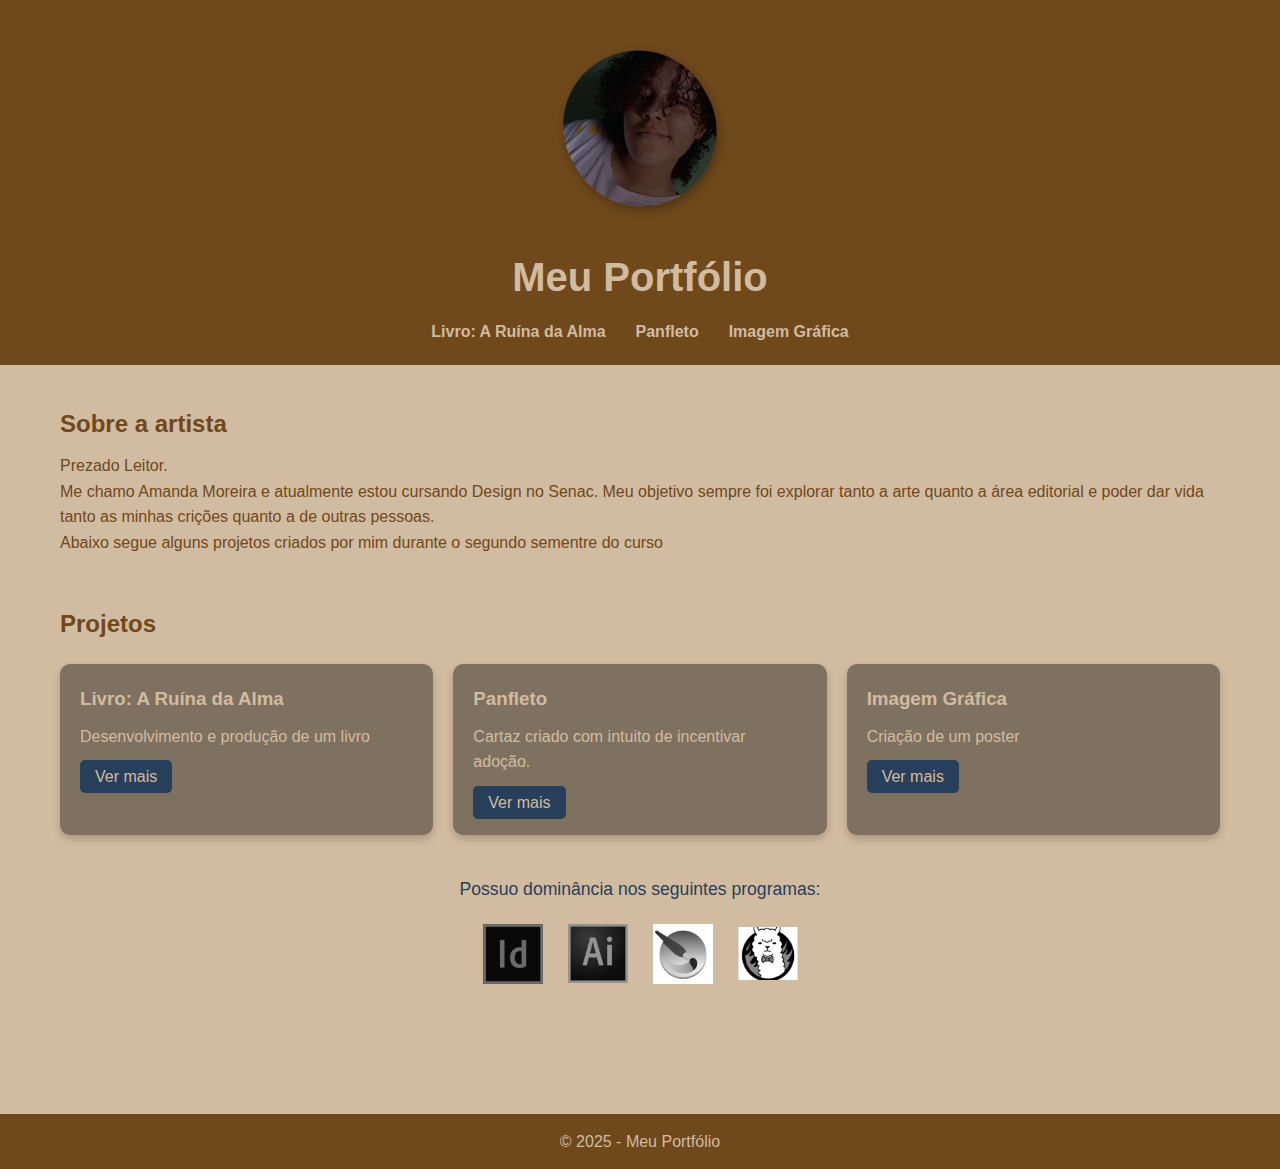
<file: Portfólio/index.html>
<!DOCTYPE html>
<html lang="pt-br">
<head>
    <meta charset="UTF-8">
    <meta name="viewport" content="width=device-width, initial-scale=1.0">
    <title>Meu Portfólio</title>
    <link rel="stylesheet" href="style.css">
</head>
<body>
    <header>
        <section class="foto-perfil">
    <img src="fotoperfil.jpg" alt="Foto de Amanda Moreira">
</section>

        <h1>Meu Portfólio</h1>
        <nav>
            <ul>
                <li><a href="projeto1.html">Livro: A Ruína da Alma</a></li>
                <li><a href="projeto2.html">Panfleto</a></li>
                <li><a href="projeto3.html">Imagem Gráfica</a></li>
            </ul>
        </nav>
    </header>

    <main>
        <section class="sobre">
            <h2>Sobre a artista</h2>
            <p>Prezado Leitor. </p>
        </p>  Me chamo Amanda Moreira e atualmente estou cursando Design no Senac. Meu objetivo sempre foi explorar tanto a arte quanto a área editorial e poder dar vida tanto as minhas crições quanto a de outras pessoas. </p>
</p>    Abaixo segue alguns projetos criados por mim durante o segundo sementre do curso  </p>
        </section>

        <section class="projetos">
            <h2>Projetos</h2>
            <div class="cards">
                <div class="card">
                    <h3>Livro: A Ruína da Alma</h3>
                    <p>Desenvolvimento e produção de um livro</p>
                    <a href="projeto1.html">Ver mais</a>
                </div>
                <div class="card">
                    <h3>Panfleto</h3>
                    <p>Cartaz criado com intuito de incentivar adoção.</p>
                    <a href="projeto2.html">Ver mais</a>
                </div>
                <div class="card">
                    <h3>Imagem Gráfica</h3>
                    <p>Criação de um poster</p>
                    <a href="projeto3.html">Ver mais</a>
                </div>
            </div>
        </section>

        <!-- Seção de competências / programas dominados -->
<section class="competencias">
    <p>Possuo dominância nos seguintes programas:</p>

    <div class="icones-programas">
        <!-- Troque os caminhos pelos seus arquivos de ícone -->
        <img src="icon id.jpg"   alt="Adobe InDesign"   title="Adobe InDesign">
        <img src="icon ai.jpg" alt="Adobe Illustrator" title="Adobe Illustrator">
        <img src="krita.jpg"    alt="Krita"    title="Krita">
        <img src="firealp.png"       alt="FireAlpaca"             title="FireAlpaca">
        <!-- acrescente ou remova ícones conforme necessário -->
    </div>
</section>

    </main>

    <footer>
        <p>&copy; 2025 - Meu Portfólio</p>
    </footer>
</body>
</html>
</file>
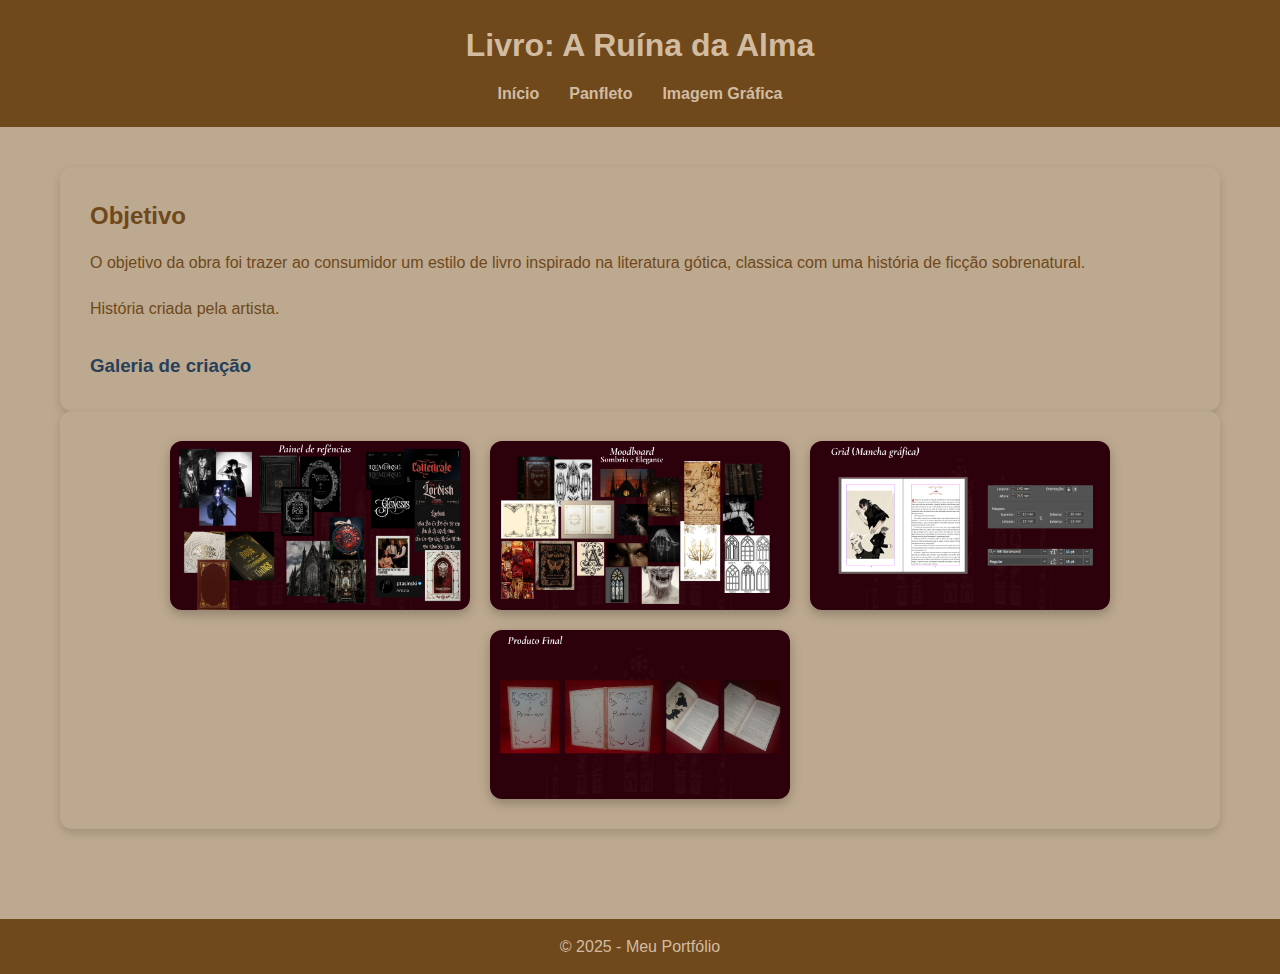
<file: Portfólio/projeto1.html>
<!DOCTYPE html>
<html lang="pt-br">
<head>
    <meta charset="UTF-8">
    <meta name="viewport" content="width=device-width, initial-scale=1.0">
    <title>Projeto 1</title>
    <link rel="stylesheet" href="projetos.css">
</head>
<body>
    <header>
        <h1>Livro: A Ruína da Alma</h1>
        <nav>
            <ul>
                <li><a href="index.html">Início</a></li>
                <li><a href="projeto2.html">Panfleto</a></li>
                <li><a href="projeto3.html">Imagem Gráfica</a></li>
            </ul>
        </nav>
    </header>

    <main>
        <section>
            <h2>Objetivo</h2>
            <p>O objetivo da obra foi trazer ao consumidor um estilo de livro inspirado na literatura gótica, classica com uma história de ficção sobrenatural. </p>
        </p>   História criada pela artista. </p>

            <h3>Galeria de criação</h3>
        </section>
        <section>
            <div class="galeria">
                <img src="1000100924.png" alt="Imagem 1">
                <img src="1000100925.png" alt="Imagem 2">
                <img src="grid.png" alt="Imagem 3">
                <img src="final.png" alt="Imagem 4">
                
            </div>
        </section>
    </main>

    <footer>
        <p>&copy; 2025 - Meu Portfólio</p>
    </footer>
</body>
</html>
</file>
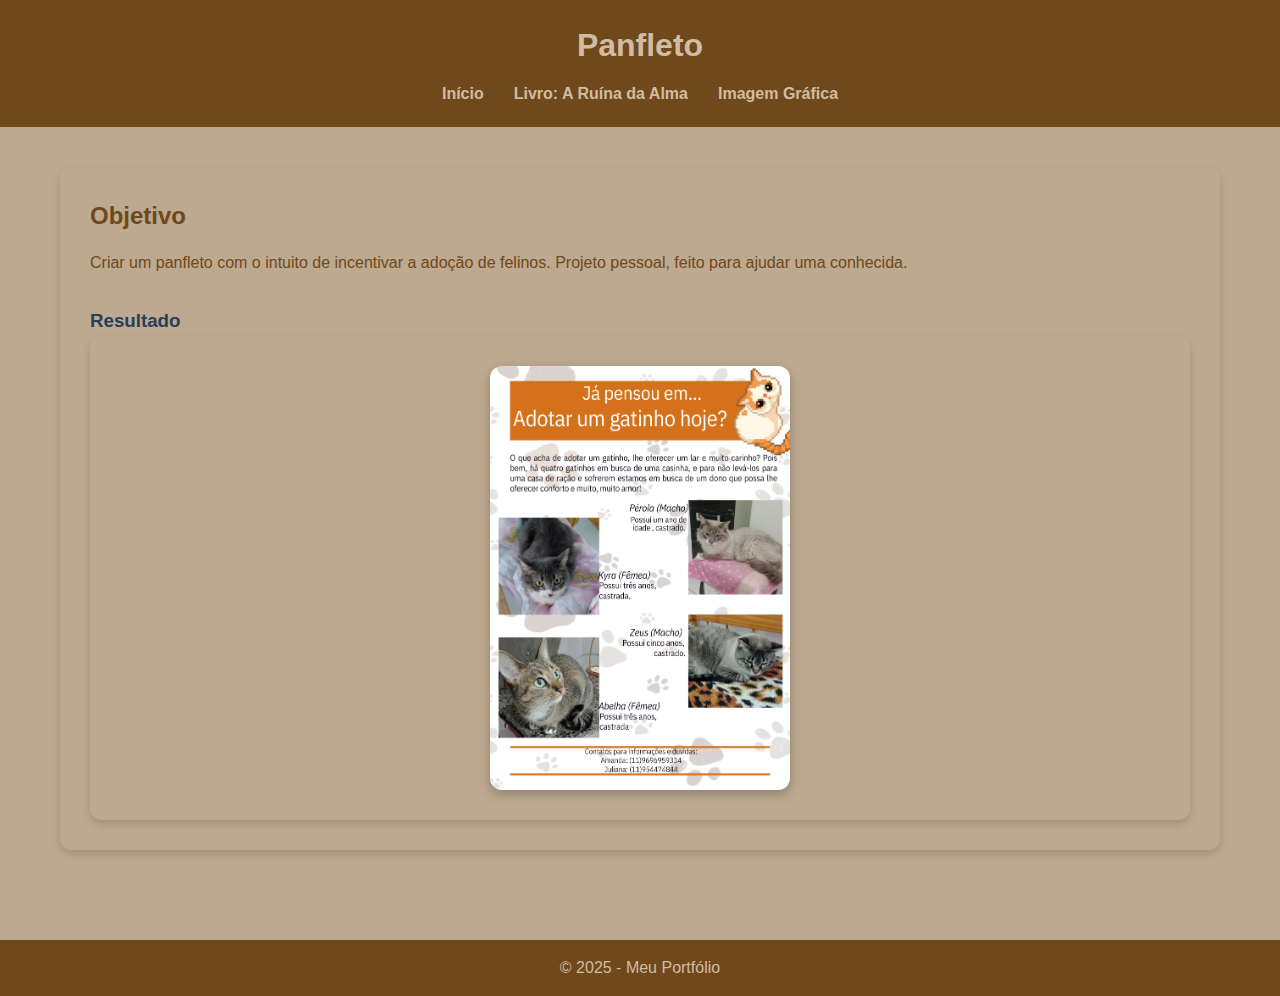
<file: Portfólio/projeto2.html>
<!DOCTYPE html>
<html lang="pt-br">
<head>
    <meta charset="UTF-8">
    <meta name="viewport" content="width=device-width, initial-scale=1.0">
    <title>Panfleto</title>
    <link rel="stylesheet" href="projetos.css">
</head>
<body>
    <header>
        <h1>Panfleto</h1>
        <nav>
            <ul>
                <li><a href="index.html">Início</a></li>
                <li><a href="projeto1.html">Livro: A Ruína da Alma</a></li>
                <li><a href="projeto3.html">Imagem Gráfica</a></li>
            </ul>
        </nav>
    </header>

    <main>
        <section>
            <h2>Objetivo</h2>
            <p>Criar um panfleto com o intuito de incentivar a adoção de felinos. Projeto pessoal, feito para ajudar uma conhecida. </p>
           
            <h3>Resultado</h3>
            <section>
                <div class="galeria">
                    <img src="Panfleto.pdf_20250604_084839_0000.png" alt="Imagem 1">
        </section>
    </main>

    <footer>
        <p>&copy; 2025 - Meu Portfólio</p>
    </footer>
</body>
</html>
</file>
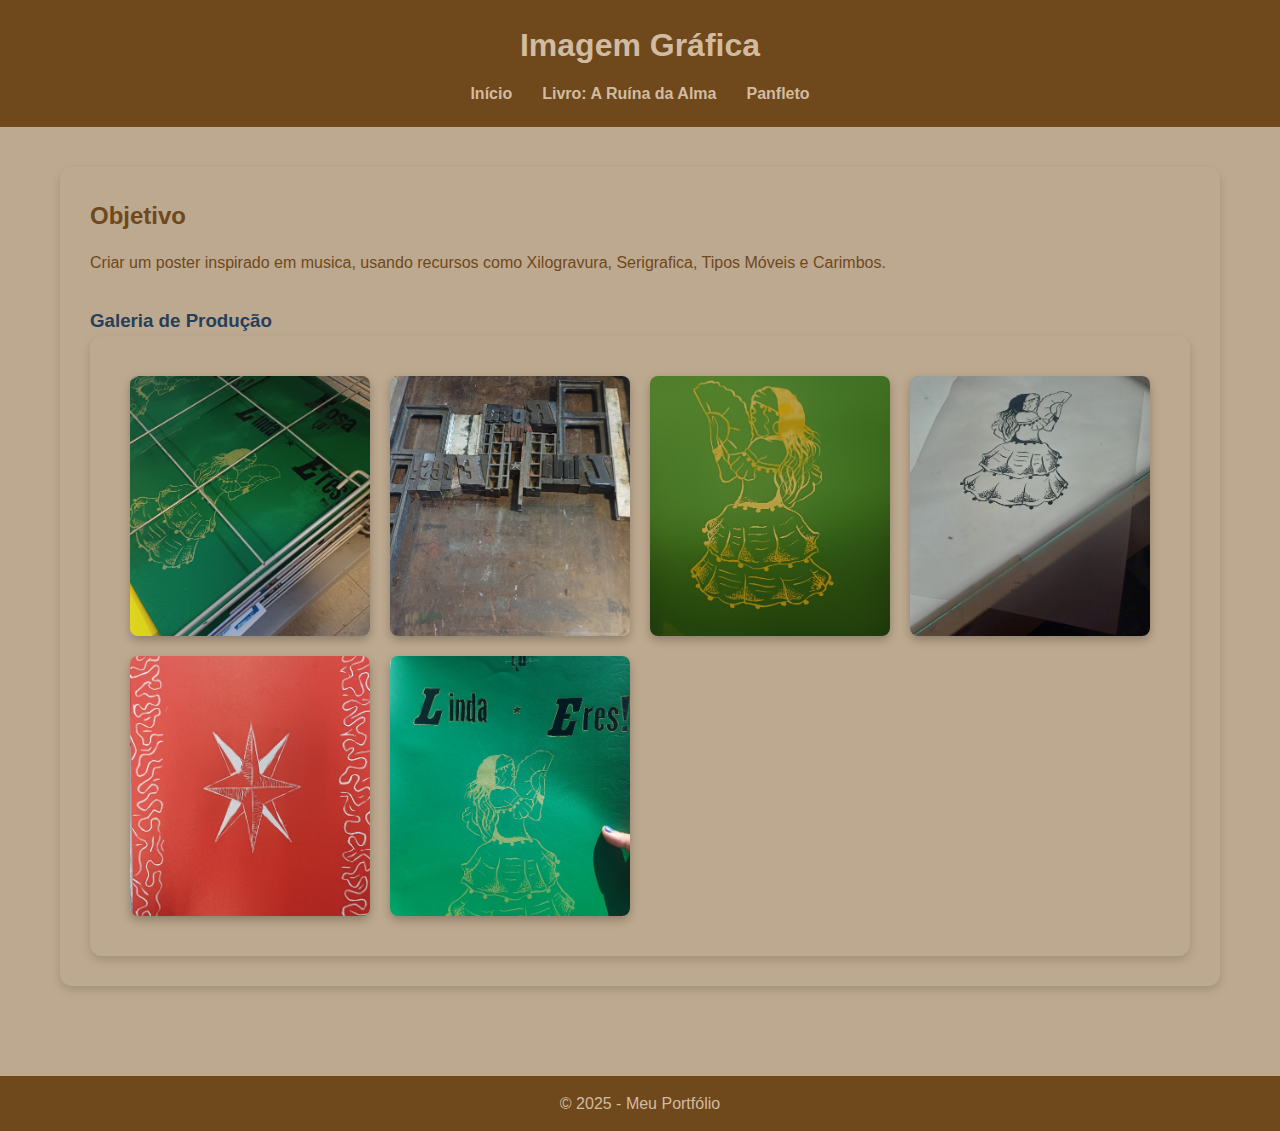
<file: Portfólio/projeto3.html>
<!DOCTYPE html>
<html lang="pt-br">
<head>
    <meta charset="UTF-8">
    <meta name="viewport" content="width=device-width, initial-scale=1.0">
    <title>Imagem Gráfica</title>
    <link rel="stylesheet" href="projetos.css">
</head>
<body>
    <header>
        <h1>Imagem Gráfica</h1>
        <nav>
            <ul>
                <li><a href="index.html">Início</a></li>
                <li><a href="projeto1.html">Livro: A Ruína da Alma</a></li>
                <li><a href="projeto2.html">Panfleto</a></li>
            </ul>
        </nav>
    </header>

    <main>
        <section>
            <h2>Objetivo</h2>
            <p>Criar um poster inspirado em musica, usando recursos como Xilogravura, Serigrafica, Tipos Móveis e Carimbos.</p>

            <h3>Galeria de Produção</h3>
            <section>
                <div class="fotos">
                    <img src="prd1.jpg" alt="Imagem 1">
                    <img src="prod2.jpg" alt="Imagem 2">
                    <img src="prod3.jpg" alt="Imagem 3">
                    <img src="produ3.jpg" alt="Imagem 4">
                    <img src="ima2.jpg" alt="Imagem 5">
                    <img src="imaf.jpg" alt="Imagem 6">
        </section>
    </main>

    <footer>
        <p>&copy; 2025 - Meu Portfólio</p>
    </footer>
</body>
</html>
</file>
<file: Portfólio/style.css>
/* Paleta de Cores */
:root {
    --bege: #D2BCA1; /* Akaroa */
    --marrom-escuro: #6F481C; /* Walnut */
    --marrom-medio: #7F715F; /* Sandstone */
    --azul-detalhe: #273F5B; /* Rhino */
    --laranja: #A76825; /* Desert */
}

/* Reset */
* {
    margin: 0;
    padding: 0;
    box-sizing: border-box;
}

body {
    background-color: var(--bege);
    color: var(--marrom-escuro);
    font-family: 'Segoe UI', Tahoma, Geneva, Verdana, sans-serif;
    line-height: 1.6;
}

/* Header */
header {
    background-color: var(--marrom-escuro);
    color: var(--bege);
    padding: 20px;
    text-align: center;
}

header h1 {
    margin-bottom: 10px;
    font-size: 2.5rem;
}

nav ul {
    list-style: none;
    display: flex;
    justify-content: center;
    gap: 30px;
    flex-wrap: wrap;
}

nav ul li a {
    color: var(--bege);
    text-decoration: none;
    font-weight: bold;
    transition: color 0.3s;
}

nav ul li a:hover {
    color: var(--azul-detalhe);
}

/* Conteúdo Principal */
main {
    padding: 40px 20px;
    max-width: 1200px;
    margin: auto;
}

.sobre {
    margin-bottom: 50px;
}

.sobre h2 {
    color: var(--marrom-escuro);
    margin-bottom: 10px;
}

.sobre p {
    max-width: 700px;
}

/* Cards dos Projetos */
.projetos h2 {
    margin-bottom: 20px;
}

.cards {
    display: flex;
    gap: 20px;
    flex-wrap: wrap;
}

.card {
    background-color: var(--marrom-medio);
    color: var(--bege);
    padding: 20px;
    border-radius: 10px;
    flex: 1;
    min-width: 280px;
    box-shadow: 0 4px 8px rgba(0,0,0,0.2);
    transition: transform 0.3s, box-shadow 0.3s;
}

.card:hover {
    transform: translateY(-5px);
    box-shadow: 0 8px 16px rgba(0,0,0,0.3);
}

.card h3 {
    margin-bottom: 10px;
}

.card p {
    margin-bottom: 15px;
}

.card a {
    background-color: var(--azul-detalhe);
    color: var(--bege);
    padding: 8px 15px;
    border-radius: 5px;
    text-decoration: none;
    transition: background-color 0.3s;
}

.card a:hover {
    background-color: var(--laranja);
}

/* Footer */
footer {
    background-color: var(--marrom-escuro);
    color: var(--bege);
    text-align: center;
    padding: 15px;
    margin-top: 50px;
}
.foto-perfil {
    text-align: center;
    margin: 30px 0;
}

.foto-perfil img {
    width: 150px;       /* Tamanho médio */
    height: auto;
    border-radius: 100px; /* Deixa a imagem redonda */
    box-shadow: 0 4px 10px rgba(0, 0, 0, 0.3);
    object-fit: cover;
     transform: rotate(-30deg);
}
/* ——— Seção “competências” ——— */

.competencias {
    margin: 40px 0;            /* espaçamento acima/abaixo da seção */
    text-align: center;
    color: #273F5B;            /* cor do texto (Paleta Rhino) */
}

.competencias p {
    font-size: 1.1rem;
    margin-bottom: 20px;
}

/* Grade flexível para os ícones dos programas */
.icones-programas {
    display: flex;
    flex-wrap: wrap;           /* quebra linha em telas menores */
    justify-content: center;
    gap: 25px;                 /* espaço entre ícones */
}

.icones-programas img {
    width: 60px;               /* tamanho médio uniforme */
    height: 60px;
    object-fit: contain;
    filter: grayscale(100%);   /* inicia em PB para efeito */
    transition: transform 0.25s ease,
                filter 0.25s ease;
}

/* Efeito “destacar” no hover */
.icones-programas img:hover {
    transform: scale(1.15);
    filter: grayscale(0%);
}
</file>
<file: Portfólio/projetos.css>
/*  Paleta de Cores */
:root {
    --bege-claro: #D2BCA1; /* Akaroa */
    --bege-escuro: #BDA98F; /* Bege mais escuro */
    --marrom-escuro: #6F481C; /* Walnut */
    --marrom-medio: #7F715F; /* Sandstone */
    --azul-detalhe: #273F5B; /* Rhino */
    --laranja: #A76825; /* Desert */
}

/* Reset */
* {
    margin: 0;
    padding: 0;
    box-sizing: border-box;
}

body {
    background-color: var(--bege-escuro);
    color: var(--marrom-escuro);
    font-family: 'Segoe UI', Tahoma, Geneva, Verdana, sans-serif;
    line-height: 1.6;
}

/* Header */
header {
    background-color: var(--marrom-escuro);
    color: var(--bege-claro);
    padding: 20px;
    text-align: center;
}

header h1 {
    margin-bottom: 10px;
    font-size: 2.0rem;
}

nav ul {
    list-style: none;
    display: flex;
    justify-content: center;
    gap: 30px;
    flex-wrap: wrap;
}

nav ul li a {
    color: var(--bege-claro);
    text-decoration: none;
    font-weight: bold;
    transition: color 0.3s;
}

nav ul li a:hover {
    color: var(--azul-detalhe);
}

/* Conteúdo Principal */
main {
    padding: 40px 20px;
    max-width: 1200px;
    margin: auto;
}

section {
    background-color: var(--bege-escuro);
    padding: 30px;
    border-radius: 12px;
    box-shadow: 0 4px 10px rgba(0,0,0,0.15);
}

section h2 {
    color: var(--marrom-escuro);
    margin-bottom: 15px;
}

section p {
    margin-bottom: 20px;
    color: var(--marrom-escuro);
}

section h3 {
    margin-top: 30px;
    color: var(--azul-detalhe);
}

/* Footer */
footer {
    background-color: var(--marrom-escuro);
    color: var(--bege-claro);
    text-align: center;
    padding: 15px;
    margin-top: 50px;
}

/* Links dentro dos textos */
a {
    color: var(--azul-detalhe);
    text-decoration: none;
    font-weight: bold;
}

a:hover {
    color: var(--laranja);
}
.galeria {
    display: flex;
    flex-wrap: wrap; 
    gap: 20px;
    justify-content: center; 
}

.galeria img {
    width: 100%;
    max-width: 300px; 
    height: auto; 
    border-radius: 12px;
    box-shadow: 0 4px 12px rgba(0, 0, 0, 0.25);
    transition: transform 0.3s;
}

.galeria img:hover {
    transform: scale(1.05); 
}
/* galeria.css */
/* —————————————————————————————————————————— */
/* Aplica a grade flexível para qualquer contêiner com a classe .galeria */

.fotos {
    display: grid;
    grid-template-columns: repeat(auto-fit, minmax(220px, 1fr)); /* colunas automáticas */
    gap: 20px;                         /* espaço entre as fotos */
    padding: 10px;
}

/* Estiliza todas as imagens dentro da galeria */

.fotos img {
    width: 100%;                       /* ocupa toda a “caixa” da grade */
    height: 260px;                     /* altura média consistente  */
    object-fit: cover;                 /* recorta sem distorcer     */
    border-radius: 8px;
    box-shadow: 0 4px 10px rgba(0,0,0,0.25);
    transition: transform 0.25s ease;
}

/* Efeito hover sutil */

.fotos img:hover {
    transform: scale(1.05);            /* zoom suave */
}
</file>
